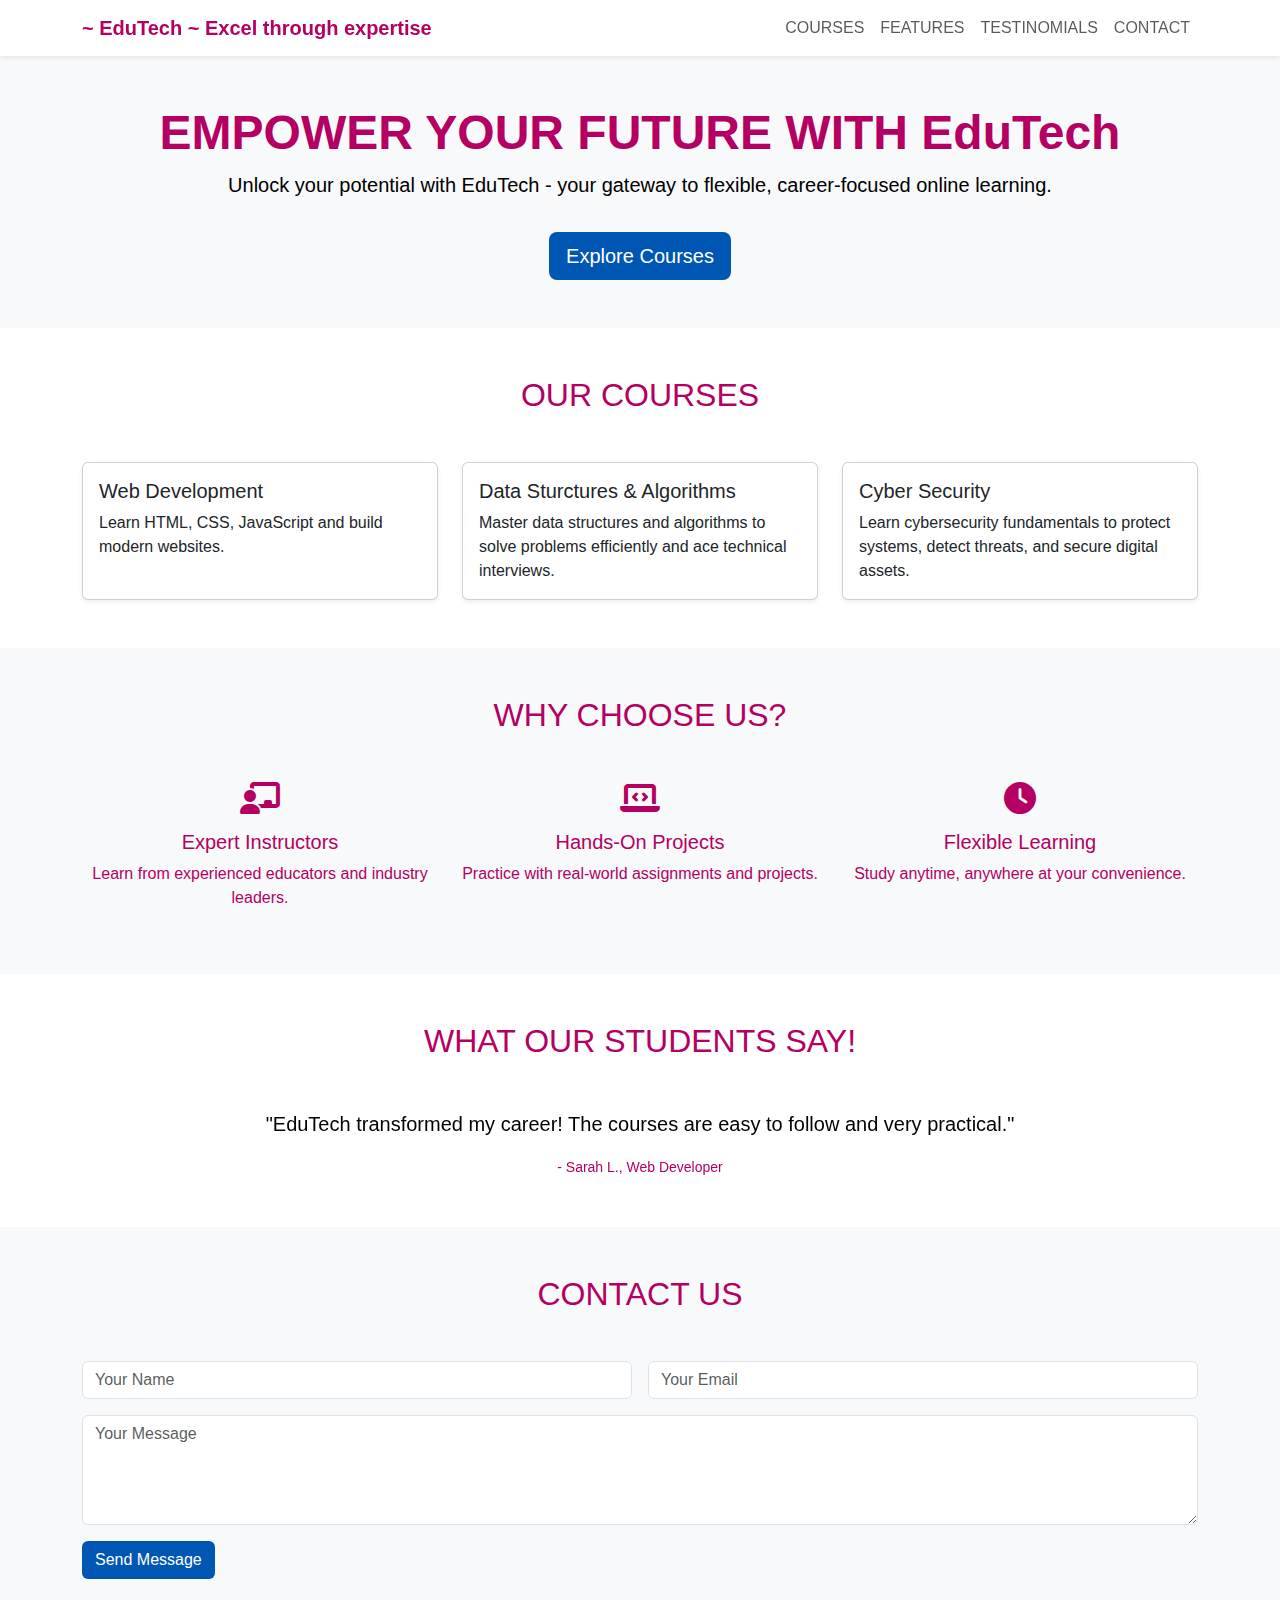
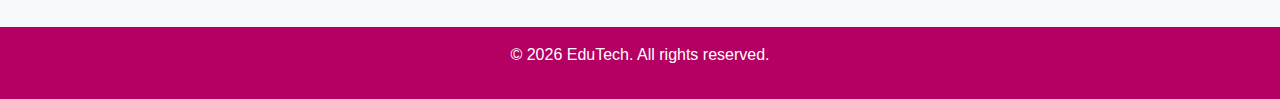
<file: index.html>
<!DOCTYPE html>
<html lang="en">
<head>
  <meta charset="UTF-8">
  <meta name="viewport" content="width=device-width, initial-scale=1.0">
  <title>EduTech - The Learning Platform</title>
  <link href="https://cdn.jsdelivr.net/npm/bootstrap@5.3.0/dist/css/bootstrap.min.css" rel="stylesheet">
  <link href="https://cdnjs.cloudflare.com/ajax/libs/font-awesome/6.4.0/css/all.min.css" rel="stylesheet">
  <link rel="stylesheet" href="./index.css">
</head>
<body>
  <nav class="navbar navbar-expand-lg navbar-light bg-white shadow-sm sticky-top">
    <div class="container">
      <a class="navbar-brand fw-bold brand-color" href="#">~ EduTech ~ Excel through expertise</a>
      <button class="navbar-toggler" type="button" data-bs-toggle="collapse" data-bs-target="#navbarNav">
        <span class="navbar-toggler-icon"></span>
      </button>
      <div class="collapse navbar-collapse" id="navbarNav">
        <ul class="navbar-nav ms-auto">
          <li class="nav-item"><a class="nav-link" href="#courses">COURSES</a></li>
          <li class="nav-item"><a class="nav-link" href="#features">FEATURES</a></li>
          <li class="nav-item"><a class="nav-link" href="#testimonials">TESTINOMIALS</a></li>
          <li class="nav-item"><a class="nav-link" href="#contact">CONTACT</a></li>
        </ul>
      </div>
    </div>
  </nav>

  <section class="py-5 text-center bg-light">
    <div class="container">
      <h1 class="display-5 fw-bold">EMPOWER YOUR FUTURE WITH EduTech</h1>
      <p class="lead">Unlock your potential with EduTech - your gateway to flexible, career-focused online learning.</p>
      <a href="#courses" class="btn btn-brand btn-lg mt-3">Explore Courses</a>
    </div>
  </section>

  <section class="py-5" id="courses">
    <div class="container">
      <h2 class="text-center mb-5">OUR COURSES</h2>
      <div class="row g-4">
        <div class="col-md-4">
          <div class="card h-100 shadow-sm">
            <div class="card-body">
              <h5 class="card-title">Web Development</h5>
              <p class="card-text">Learn HTML, CSS, JavaScript and build modern websites.</p>
            </div>
          </div>
        </div>
        <div class="col-md-4">
          <div class="card h-100 shadow-sm">
            <div class="card-body">
              <h5 class="card-title">Data Sturctures & Algorithms</h5>
              <p class="card-text">Master data structures and algorithms to solve problems efficiently and ace technical interviews.</p>
            </div>
          </div>
        </div>
        <div class="col-md-4">
          <div class="card h-100 shadow-sm">
            <div class="card-body">
              <h5 class="card-title">Cyber Security</h5>
              <p class="card-text">Learn cybersecurity fundamentals to protect systems, detect threats, and secure digital assets.</p>
            </div>
          </div>
        </div>
      </div>
    </div>
  </section>

  <section class="py-5 bg-light" id="features">
    <div class="container">
      <h2 class="text-center mb-5">WHY CHOOSE US?</h2>
      <div class="row text-center g-4">
        <div class="col-md-4">
          <i class="fas fa-chalkboard-teacher fa-2x mb-3 brand-color"></i>
          <h5>Expert Instructors</h5>
          <p>Learn from experienced educators and industry leaders.</p>
        </div>
        <div class="col-md-4">
          <i class="fas fa-laptop-code fa-2x mb-3 brand-color"></i>
          <h5>Hands-On Projects</h5>
          <p>Practice with real-world assignments and projects.</p>
        </div>
        <div class="col-md-4">
          <i class="fas fa-clock fa-2x mb-3 brand-color"></i>
          <h5>Flexible Learning</h5>
          <p>Study anytime, anywhere at your convenience.</p>
        </div>
      </div>
    </div>
  </section>

  <section class="py-5" id="testimonials">
    <div class="container">
      <h2 class="text-center mb-5">WHAT OUR STUDENTS SAY!</h2>
      <div id="testimonialCarousel" class="carousel slide" data-bs-ride="carousel">
        <div class="carousel-inner text-center">
          <div class="carousel-item active">
            <p class="lead">"EduTech transformed my career! The courses are easy to follow and very practical."</p>
            <small>- Sarah L., Web Developer</small>
          </div>
          <div class="carousel-item">
            <p class="lead">"Great content, amazing instructors. I highly recommend EduTech to all learners."</p>
            <small>- James K., Software Engineer</small>
          </div>
        </div>
        <button class="carousel-control-prev" type="button" data-bs-target="#testimonialCarousel" data-bs-slide="prev">
          <span class="carousel-control-prev-icon"></span>
        </button>
        <button class="carousel-control-next" type="button" data-bs-target="#testimonialCarousel" data-bs-slide="next">
          <span class="carousel-control-next-icon"></span>
        </button>
      </div>
    </div>
  </section>

  <section class="py-5 bg-light" id="contact">
    <div class="container">
      <h2 class="text-center mb-5">CONTACT US</h2>
      <form class="row g-3">
        <div class="col-md-6">
          <input type="Enter your name here" class="form-control" placeholder="Your Name" required>
        </div>
        <div class="col-md-6">
          <input type="Enter your email" class="form-control" placeholder="Your Email" required>
        </div>
        <div class="col-12">
          <textarea class="form-control" rows="4" placeholder="Your Message" required></textarea>
        </div>
        <div class="col-12">
          <button type="submit" class="btn btn-brand">Send Message</button>
        </div>
      </form>
    </div>
  </section>

  <footer class="text-center py-3 bg-primary-brand text-white">
    
    <p>&copy; <span id="year"></span> EduTech. All rights reserved.</p>
  </footer>
  <script src="https://cdn.jsdelivr.net/npm/bootstrap@5.3.0/dist/js/bootstrap.bundle.min.js"></script>
  <script>
    document.getElementById('year').textContent = new Date().getFullYear();
  </script>
</body>
</html>
</file>
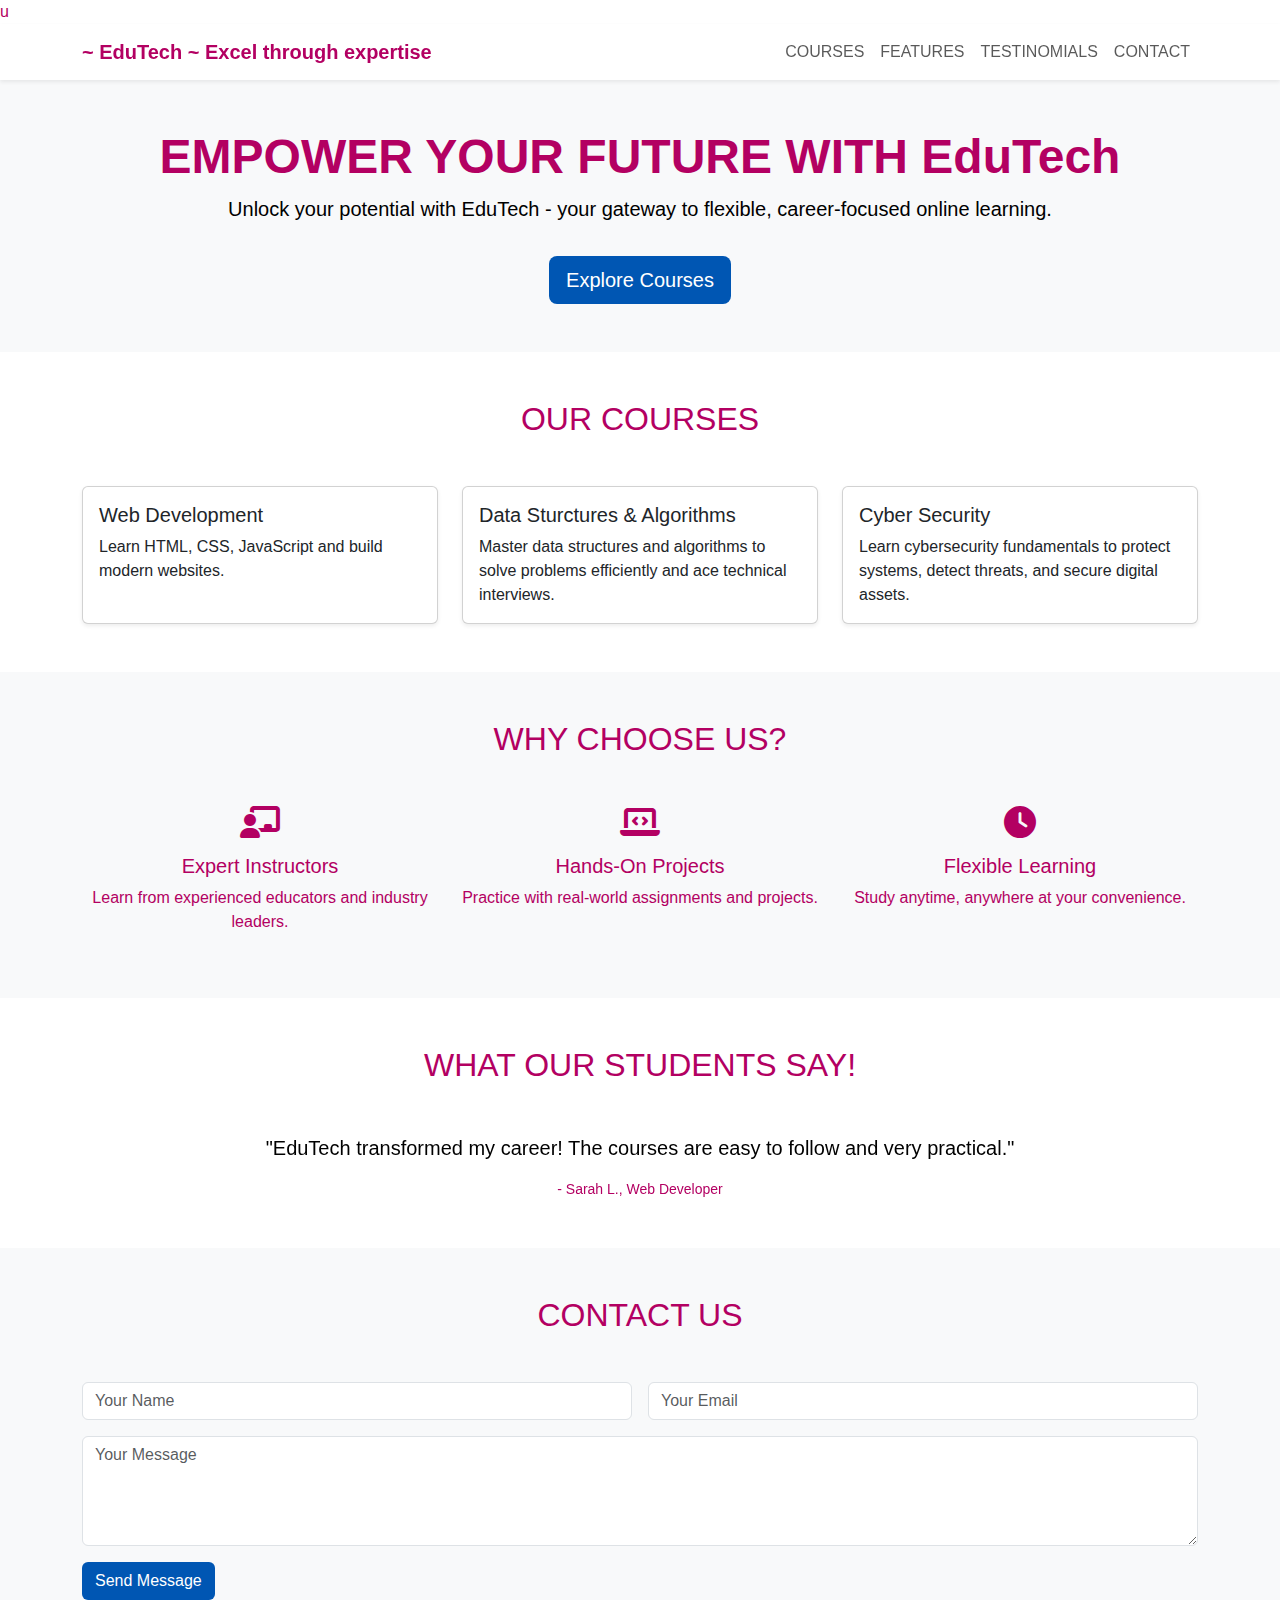
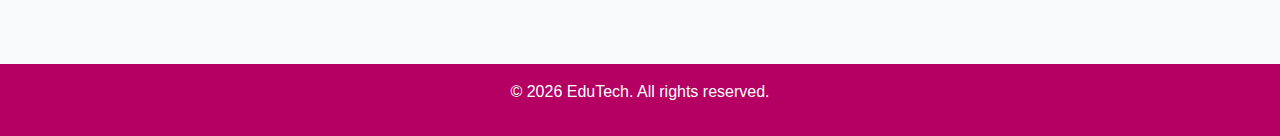
<file: home.html>
u<!DOCTYPE html>
<html lang="en">

<head>
  <meta charset="UTF-8">
  <meta name="viewport" content="width=device-width, initial-scale=1.0">
  <title>EduTech - The Learning Platform</title>
  <link href="https://cdn.jsdelivr.net/npm/bootstrap@5.3.0/dist/css/bootstrap.min.css" rel="stylesheet">
  <link href="https://cdnjs.cloudflare.com/ajax/libs/font-awesome/6.4.0/css/all.min.css" rel="stylesheet">
  <link rel="stylesheet" href="./home.css">
</head>

<body>

  <nav class="navbar navbar-expand-lg navbar-light bg-white shadow-sm sticky-top">
    <div class="container">
      <a class="navbar-brand fw-bold brand-color" href="#">~ EduTech ~ Excel through expertise</a>
      <button class="navbar-toggler" type="button" data-bs-toggle="collapse" data-bs-target="#navbarNav">
        <span class="navbar-toggler-icon"></span>
      </button>
      <div class="collapse navbar-collapse" id="navbarNav">
        <ul class="navbar-nav ms-auto">
          <li class="nav-item"><a class="nav-link" href="#courses">COURSES</a></li>
          <li class="nav-item"><a class="nav-link" href="#features">FEATURES</a></li>
          <li class="nav-item"><a class="nav-link" href="#testimonials">TESTINOMIALS</a></li>
          <li class="nav-item"><a class="nav-link" href="#contact">CONTACT</a></li>
        </ul>
      </div>
    </div>
  </nav>


  <section class="py-5 text-center bg-light">
    <div class="container">
      <h1 class="display-5 fw-bold">EMPOWER YOUR FUTURE WITH EduTech</h1>
      <p class="lead">Unlock your potential with EduTech - your gateway to flexible, career-focused online learning.</p>
      <a href="#courses" class="btn btn-brand btn-lg mt-3">Explore Courses</a>
    </div>
  </section>


  <section class="py-5" id="courses">
    <div class="container">
      <h2 class="text-center mb-5">OUR COURSES</h2>
      <div class="row g-4">
        <div class="col-md-4">
          <div class="card h-100 shadow-sm">
            <div class="card-body">
              <h5 class="card-title">Web Development</h5>
              <p class="card-text">Learn HTML, CSS, JavaScript and build modern websites.</p>
            </div>
          </div>
        </div>
        <div class="col-md-4">
          <div class="card h-100 shadow-sm">
            <div class="card-body">
              <h5 class="card-title">Data Sturctures & Algorithms</h5>
              <p class="card-text">Master data structures and algorithms to solve problems efficiently and ace technical interviews.</p>
            </div>
          </div>
        </div>
        <div class="col-md-4">
          <div class="card h-100 shadow-sm">
            <div class="card-body">
              <h5 class="card-title">Cyber Security</h5>
              <p class="card-text">Learn cybersecurity fundamentals to protect systems, detect threats, and secure digital assets.</p>
            </div>
          </div>
        </div>
      </div>
    </div>
  </section>


  <section class="py-5 bg-light" id="features">
    <div class="container">
      <h2 class="text-center mb-5">WHY CHOOSE US?</h2>
      <div class="row text-center g-4">
        <div class="col-md-4">
          <i class="fas fa-chalkboard-teacher fa-2x mb-3 brand-color"></i>
          <h5>Expert Instructors</h5>
          <p>Learn from experienced educators and industry leaders.</p>
        </div>
        <div class="col-md-4">
          <i class="fas fa-laptop-code fa-2x mb-3 brand-color"></i>
          <h5>Hands-On Projects</h5>
          <p>Practice with real-world assignments and projects.</p>
        </div>
        <div class="col-md-4">
          <i class="fas fa-clock fa-2x mb-3 brand-color"></i>
          <h5>Flexible Learning</h5>
          <p>Study anytime, anywhere at your convenience.</p>
        </div>
      </div>
    </div>
  </section>


  <section class="py-5" id="testimonials">
    <div class="container">
      <h2 class="text-center mb-5">WHAT OUR STUDENTS SAY!</h2>
      <div id="testimonialCarousel" class="carousel slide" data-bs-ride="carousel">
        <div class="carousel-inner text-center">
          <div class="carousel-item active">
            <p class="lead">"EduTech transformed my career! The courses are easy to follow and very practical."</p>
            <small>- Sarah L., Web Developer</small>
          </div>
          <div class="carousel-item">
            <p class="lead">"Great content, amazing instructors. I highly recommend EduTech to all learners."</p>
            <small>- James K., Software Engineer</small>
          </div>
        </div>
        <button class="carousel-control-prev" type="button" data-bs-target="#testimonialCarousel" data-bs-slide="prev">
          <span class="carousel-control-prev-icon"></span>
        </button>
        <button class="carousel-control-next" type="button" data-bs-target="#testimonialCarousel" data-bs-slide="next">
          <span class="carousel-control-next-icon"></span>
        </button>
      </div>
    </div>
  </section>


  <section class="py-5 bg-light" id="contact">
    <div class="container">
      <h2 class="text-center mb-5">CONTACT US</h2>
      <form class="row g-3">
        <div class="col-md-6">
          <input type="Enter your name here" class="form-control" placeholder="Your Name" required>
        </div>
        <div class="col-md-6">
          <input type="Enter your email" class="form-control" placeholder="Your Email" required>
        </div>
        <div class="col-12">
          <textarea class="form-control" rows="4" placeholder="Your Message" required></textarea>
        </div>
        <div class="col-12">
          <button type="submit" class="btn btn-brand">Send Message</button>
        </div>
      </form>
    </div>
  </section>


  <footer class="text-center py-3 bg-primary-brand text-white">
    
    <p>&copy; <span id="year"></span> EduTech. All rights reserved.</p>
  </footer>
  <script src="https://cdn.jsdelivr.net/npm/bootstrap@5.3.0/dist/js/bootstrap.bundle.min.js"></script>
  <script>
    document.getElementById('year').textContent = new Date().getFullYear();
  </script>
</body>
</html>
</file>
<file: index.css>
body {
      font-family: 'Poppins', sans-serif;
      color: #b30062;
    }
    .lead{
        color: #000000;
    }
    .brand-color {
      color: #b30062;
    }
    .bg-primary-brand {
      background-color: #b30062;
    }
    .btn-brand {
      background-color: #0056b3;
      color: #fff;
      transition: background-color 0.3s ease;
    }
    .btn-brand:hover {
      background-color: #000000;
    }
    .card:hover {
      transform: scale(1.03);
      transition: transform 0.3s ease;
    }
</file>
<file: home.css>
body {
      font-family: 'Poppins', sans-serif;
      color: #b30062;
    }
    .lead{
        color: #000000;
    }
    .brand-color {
      color: #b30062;
    }
    .bg-primary-brand {
      background-color: #b30062;
    }
    .btn-brand {
      background-color: #0056b3;
      color: #fff;
      transition: background-color 0.3s ease;
    }
    .btn-brand:hover {
      background-color: #000000;
    }
    .card:hover {
      transform: scale(1.03);
      transition: transform 0.3s ease;
    }
</file>
